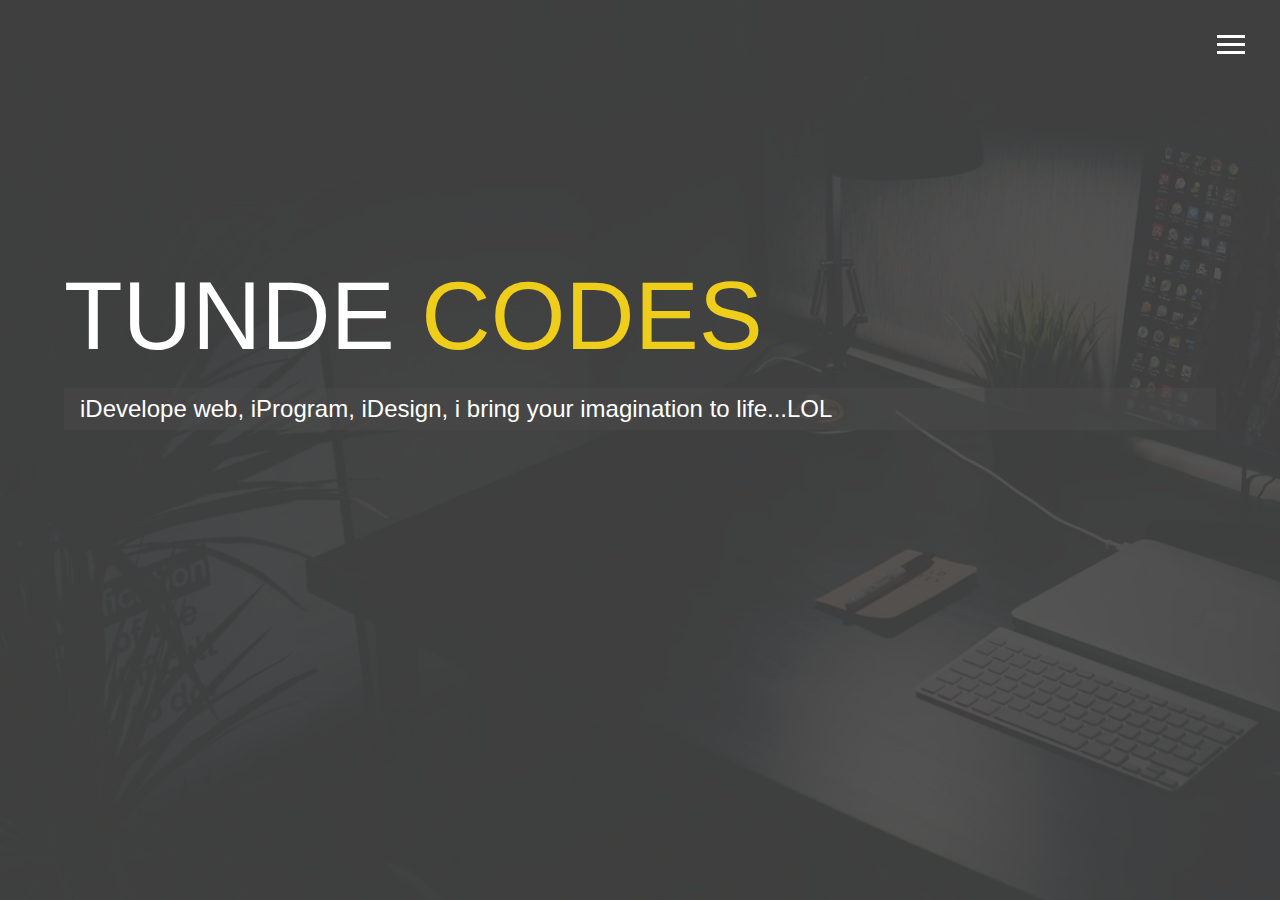
<file: index.html>
<meta charset="UTF-8">
<meta name="viewport" content="width=device-width, initial-scale=1.0">
<meta http-equiv="X-UA-Compatible" content="ie=edge">
<link rel="stylesheet" href="https://use.fontawesome.com/releases/v5.2.0/css/all.css"
    integrity="sha384-hWVjflwFxL6sNzntih27bfxkr27PmbbK/iSvJ+a4+0owXq79v+lsFkW54bOGbiDQ" crossorigin="anonymous">

<link rel="stylesheet" href="css/main.css">
<title>Tunde Portfolio</title>
</head>


<body id="bg-img">
    <header>
        <div class="menu-btn">
            <div class="btn-line"></div>
            <div class="btn-line"></div>
            <div class="btn-line"></div>
        </div>

        <nav class="menu">
            <div class="menu-branding">
                <div class="portrait"></div>
            </div>
            <ul class="menu-nav">
                <li class="nav-item current">
                    <a href="index.html" class="nav-link">
                        Home
                    </a>
                </li>
                <li class="nav-item">
                    <a href="about.html" class="nav-link">
                        About Me
                    </a>
                </li>
                <li class="nav-item">
                    <a href="work.html" class="nav-link">
                        My Work
                    </a>
                </li>
                <li class="nav-item">
                    <a href="contact.html" class="nav-link">
                        How To Reach Me
                    </a>
                </li>
            </ul>
        </nav>
    </header>

    <main id="home">
        <h1 class="lg-heading">
            TUNDE
            <span class="text-secondary">CODES</span>
        </h1>
        <h2 class="sm-heading">
            iDevelope web, iProgram, iDesign, i bring your imagination to life...LOL
        </h2>
        <div class="icons">
            <a href="#!">
                <i class="fab fa-twitter fa-2x"></i>
            </a>
            <a href="#!">
                <i class="fab fa-facebook fa-2x"></i>
            </a>
            <a href="#!">
                <i class="fab fa-linkedin fa-2x"></i>
            </a>
            <a href="#!">
                <i class="fab fa-github fa-2x"></i>
            </a>
        </div>
    </main>

    <script src="js/main.js"></script>
</body>

</html>
</file>
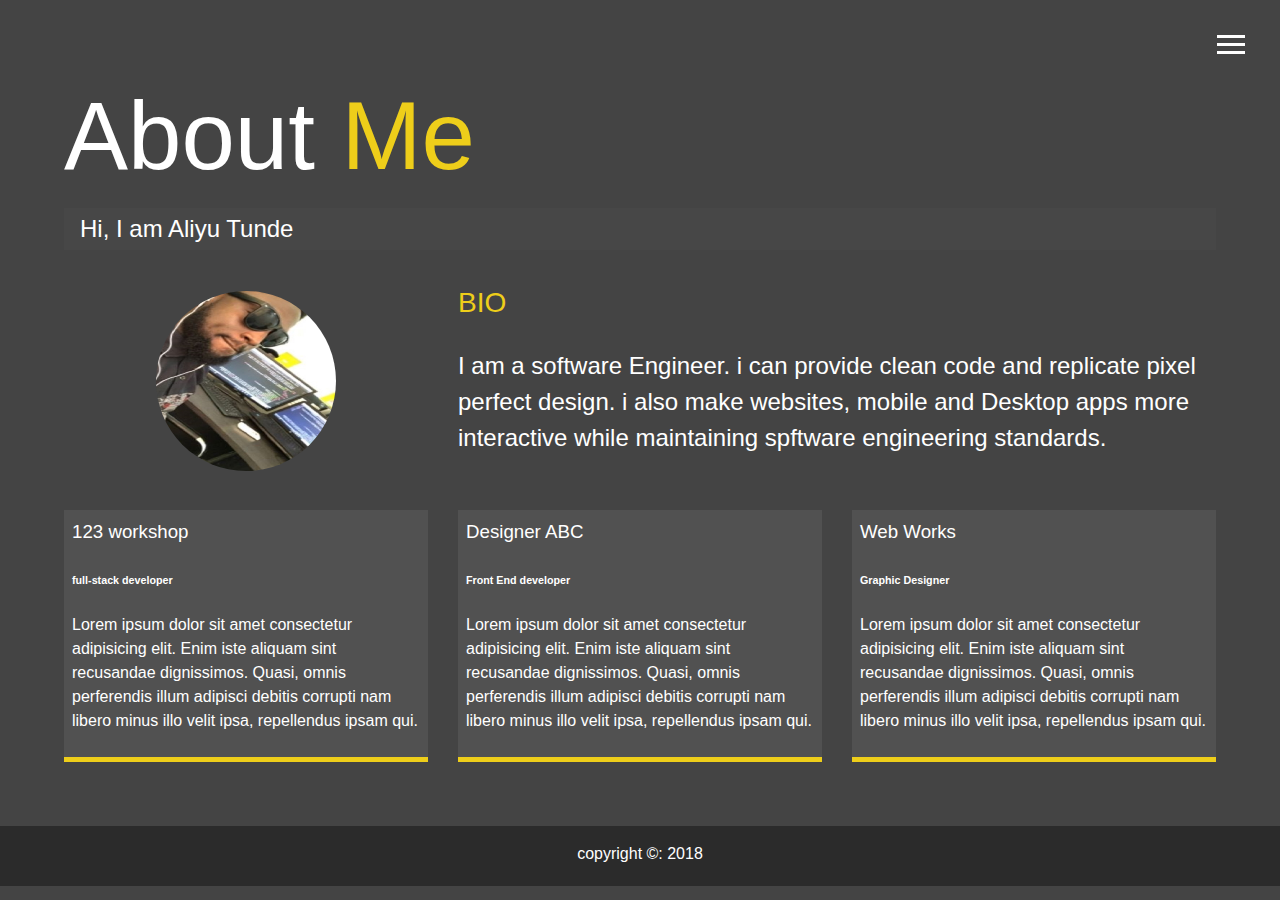
<file: about.html>
<meta charset="UTF-8">
<meta name="viewport" content="width=device-width, initial-scale=1.0">
<meta http-equiv="X-UA-Compatible" content="ie=edge">
<link rel="stylesheet" href="https://use.fontawesome.com/releases/v5.2.0/css/all.css"
    integrity="sha384-hWVjflwFxL6sNzntih27bfxkr27PmbbK/iSvJ+a4+0owXq79v+lsFkW54bOGbiDQ" crossorigin="anonymous">

<link rel="stylesheet" href="css/main.css">
<title>About Me</title>
</head>


<body >
    <header>
        <div class="menu-btn">
            <div class="btn-line"></div>
            <div class="btn-line"></div>
            <div class="btn-line"></div>
        </div>

        <nav class="menu">
            <div class="menu-branding">
                <div class="portrait"></div>
            </div>
            <ul class="menu-nav">
                <li class="nav-item ">
                    <a href="index.html" class="nav-link">
                        Home
                    </a>
                </li>
                <li class="nav-item current">
                    <a href="about.html" class="nav-link">
                        About Me
                    </a>
                </li>
                <li class="nav-item">
                    <a href="work.html" class="nav-link">
                        My Work
                    </a>
                </li>
                <li class="nav-item">
                    <a href="contact.html" class="nav-link">
                        How To Reach Me
                    </a>
                </li>
            </ul>
        </nav>
    </header>


    <main id="about">
        <h1 class="lg-heading">
            About
            <span class="text-secondary">Me</span>
        </h1>
        <h2 class="sm-heading">
            Hi, I am Aliyu Tunde
        </h2>

        <div class="about-info">
        <img src="pictures/portfolio.jpg"  alt="Aliyu" class="bio-image" height='180px'>
        

    <div class="bio">
    <h3 class="text-secondary">BIO</h3>
    <p>I am a software Engineer. i can provide clean code and replicate pixel perfect design. i also make websites, mobile and Desktop apps more interactive while maintaining spftware engineering standards.</p>
    </div>

    <div class="job job-1">
    <h3>123 workshop</h3>
    <h6>full-stack developer</h6>
    <p>Lorem ipsum dolor sit amet consectetur adipisicing elit. Enim iste aliquam sint recusandae dignissimos. Quasi, omnis perferendis illum adipisci debitis corrupti nam libero minus illo velit ipsa, repellendus ipsam qui.</p>
</div>

<div class="job job-2">
    <h3>Designer ABC</h3>
    <h6>Front End developer</h6>
    <p>Lorem ipsum dolor sit amet consectetur adipisicing elit. Enim iste aliquam sint recusandae dignissimos. Quasi, omnis perferendis illum adipisci debitis corrupti nam libero minus illo velit ipsa, repellendus ipsam qui.</p>
</div>


<div class="job job-3">
    <h3>Web Works</h3>
    <h6>Graphic Designer</h6>
    <p>Lorem ipsum dolor sit amet consectetur adipisicing elit. Enim iste aliquam sint recusandae dignissimos. Quasi, omnis perferendis illum adipisci debitis corrupti nam libero minus illo velit ipsa, repellendus ipsam qui.</p>
</div>
</div>
    </main>

 <footer id="main-footer">
 copyright &copy: 2018
 </footer>

    <script src="js/main.js"></script>
</body>

</html>
</file>
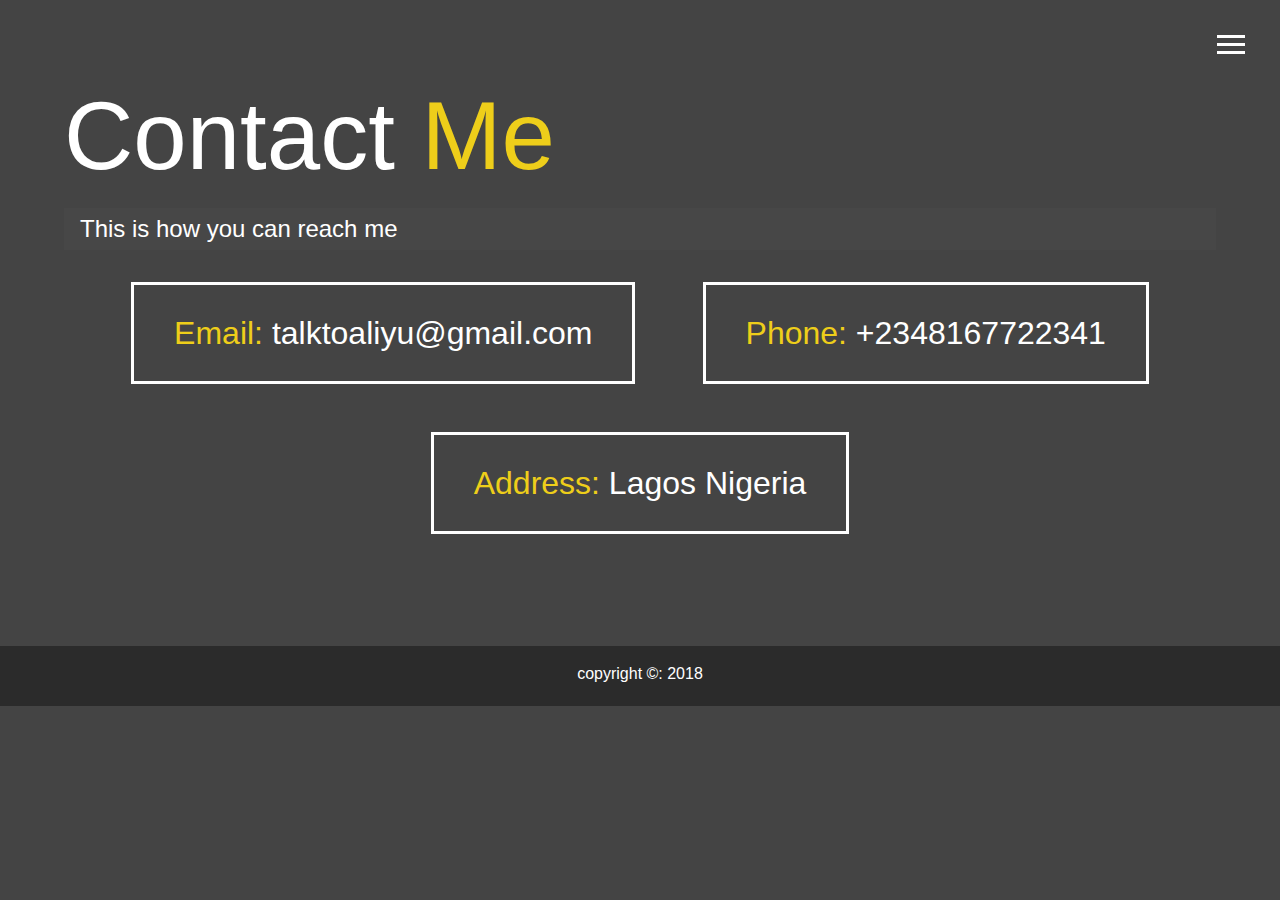
<file: contact.html>
<meta charset="UTF-8">
<meta name="viewport" content="width=device-width, initial-scale=1.0">
<meta http-equiv="X-UA-Compatible" content="ie=edge">
<link rel="stylesheet" href="https://use.fontawesome.com/releases/v5.2.0/css/all.css"
    integrity="sha384-hWVjflwFxL6sNzntih27bfxkr27PmbbK/iSvJ+a4+0owXq79v+lsFkW54bOGbiDQ" crossorigin="anonymous">

<link rel="stylesheet" href="css/main.css">
<title>Contact Me</title>
</head>


<body>
    <header>
        <div class="menu-btn">
            <div class="btn-line"></div>
            <div class="btn-line"></div>
            <div class="btn-line"></div>
        </div>

        <nav class="menu">
            <div class="menu-branding">
                <div class="portrait"></div>
            </div>
            <ul class="menu-nav">
                <li class="nav-item ">
                    <a href="index.html" class="nav-link">
                        Home
                    </a>
                </li>
                <li class="nav-item">
                    <a href="about.html" class="nav-link">
                        About Me
                    </a>
                </li>
                <li class="nav-item">
                    <a href="work.html" class="nav-link">
                        My Work
                    </a>
                </li>
                <li class="nav-item current">
                    <a href="contact.html" class="nav-link">
                        How To Reach Me
                    </a>
                </li>
            </ul>
        </nav>
    </header>


    <main id="contact">
        <h1 class="lg-heading">
            Contact
            <span class="text-secondary">Me</span>
        </h1>
        <h2 class="sm-heading">
            This is how you can reach me
        </h2>

        <div class="boxes">
            <div>
                <span class="text-secondary">Email:</span> talktoaliyu@gmail.com
            </div>

            <div>
                <span class="text-secondary">Phone:</span> +2348167722341
            </div>

            <div>
                <span class="text-secondary">Address:</span> Lagos Nigeria
            </div>
        </div>
    </main>

    <footer id="main-footer">
        copyright &copy: 2018
    </footer>

    <script src="js/main.js"></script>
</body>

</html>
</file>
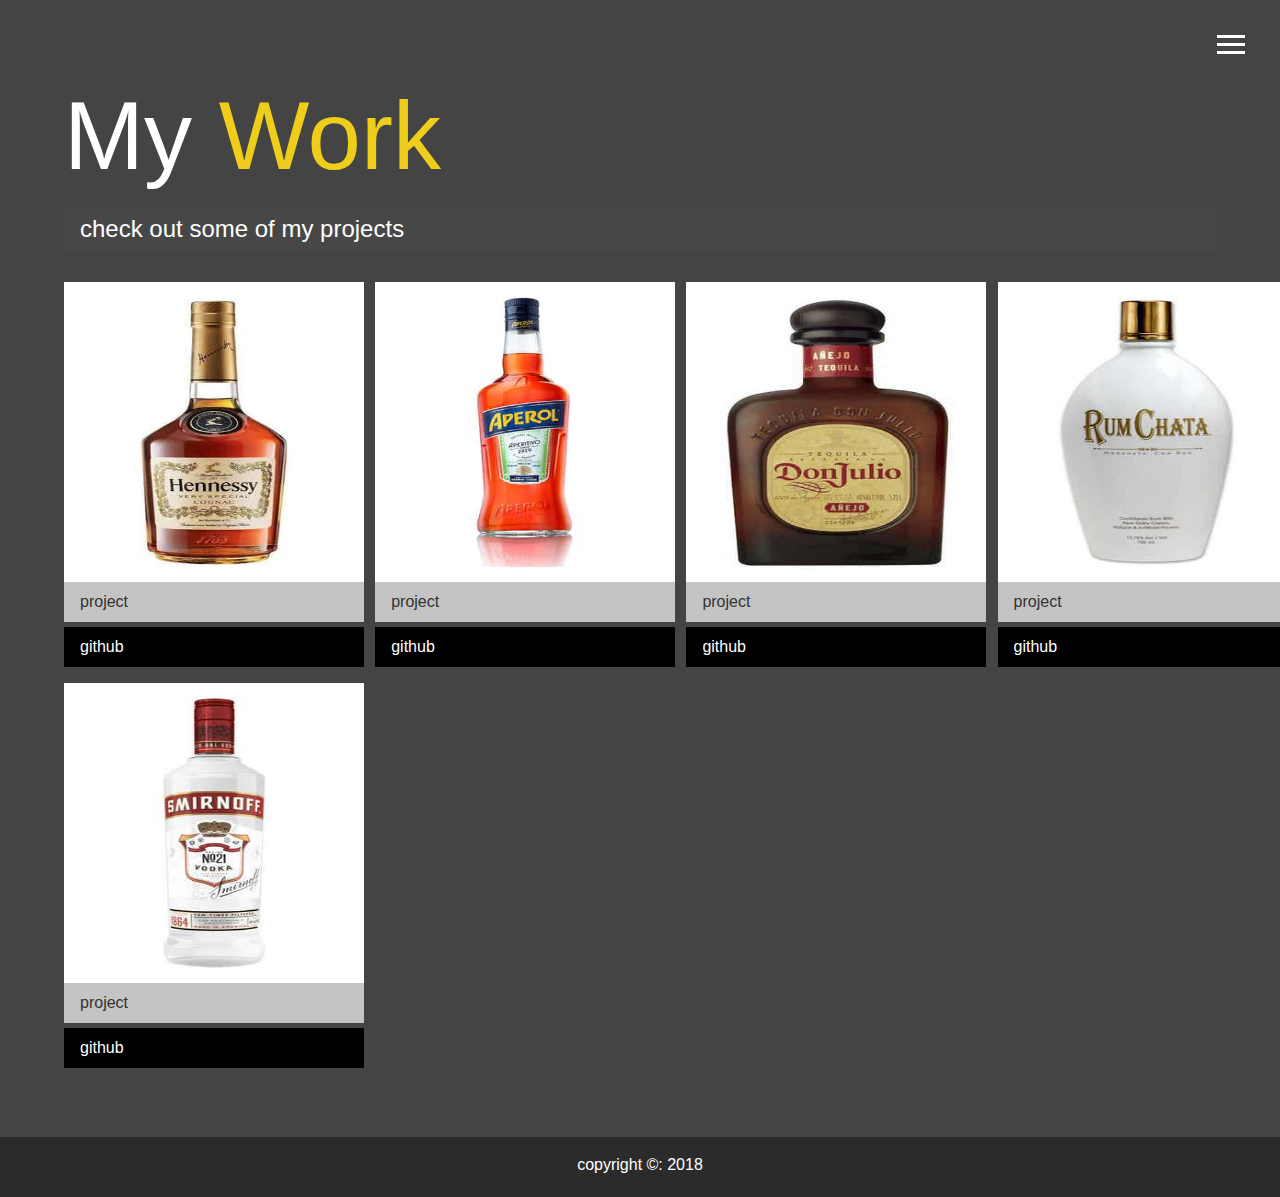
<file: work.html>
<meta charset="UTF-8">
<meta name="viewport" content="width=device-width, initial-scale=1.0">
<meta http-equiv="X-UA-Compatible" content="ie=edge">
<link rel="stylesheet" href="https://use.fontawesome.com/releases/v5.2.0/css/all.css"
    integrity="sha384-hWVjflwFxL6sNzntih27bfxkr27PmbbK/iSvJ+a4+0owXq79v+lsFkW54bOGbiDQ" crossorigin="anonymous">

<link rel="stylesheet" href="css/main.css">
<title>Iew My Work</title>
</head>


<body>
    <header>
        <div class="menu-btn">
            <div class="btn-line"></div>
            <div class="btn-line"></div>
            <div class="btn-line"></div>
        </div>

        <nav class="menu">
            <div class="menu-branding">
                <div class="portrait"></div>
            </div>
            <ul class="menu-nav">
                <li class="nav-item current">
                    <a href="index.html" class="nav-link">
                        Home
                    </a>
                </li>
                <li class="nav-item">
                    <a href="about.html" class="nav-link">
                        About Me
                    </a>
                </li>
                <li class="nav-item current">
                    <a href="work.html" class="nav-link">
                        My Work
                    </a>
                </li>
                <li class="nav-item">
                    <a href="contact.html" class="nav-link">
                        How To Reach Me
                    </a>
                </li>
            </ul>
        </nav>
    </header>


    <main id="work">
        <h1 class="lg-heading">
            My
            <span class="text-secondary">Work</span>
        </h1>
        <h2 class="sm-heading">
            check out some of my projects
        </h2>

        <div class="projects">
            <div class="item">
                <a href="#!">
                    <img src="propix/hennessy.jpeg" alt="project">
                </a>
                <a href="#" class="btn-light"><i class="fas fa-eye"></i>project</a>
                <a href="#" class="btn-dark"><i class="fab fa-github"></i>github</a>
            </div>


            <div class="item">
                <a href="#!">
                    <img src="propix/aperol.jpeg" alt="project">
                </a>
                <a href="#" class="btn-light"><i class="fas fa-eye"></i>project</a>
                <a href="#" class="btn-dark"><i class="fab fa-github"></i>github</a>
            </div>


            <div class="item">
                <a href="#!">
                    <img src="propix/donjulio.jpeg" alt="project">
                </a>
                <a href="#" class="btn-light"><i class="fas fa-eye"></i>project</a>
                <a href="#" class="btn-dark"><i class="fab fa-github"></i>github</a>
            </div>


            <div class="item">
                <a href="#!">
                    <img src="propix/rumchata.jpeg" alt="project">
                </a>
                <a href="#" class="btn-light"><i class="fas fa-eye"></i>project</a>
                <a href="#" class="btn-dark"><i class="fab fa-github"></i>github</a>
            </div>


            <div class="item">
                <a href="#!">
                    <img src="propix/smirnoff.jpeg" alt="project">
                </a>
                <a href="#" class="btn-light"><i class="fas fa-eye"></i>project</a>
                <a href="#" class="btn-dark"><i class="fab fa-github"></i>github</a>
            </div>


        </div>
    </main>

    <footer id="main-footer">
        copyright &copy: 2018
    </footer>

    <script src="js/main.js"></script>
</body>

</html>
</file>
<file: css/main.css>
.menu-btn {
  position: absolute;
  z-index: 3;
  right: 35px;
  top: 35px;
  cursor: pointer;
  transition: all 0.5s ease-out; }
  .menu-btn .btn-line {
    width: 28px;
    height: 3px;
    margin: 0 0 5px 0;
    background: #fff;
    transition: all 0.5s ease-out; }
  .menu-btn.close {
    transform: rotate(180deg); }
    .menu-btn.close .btn-line:nth-child(1) {
      transform: rotate(45deg) translate(5px, 5px); }
    .menu-btn.close .btn-line:nth-child(2) {
      opacity: 0; }
    .menu-btn.close .btn-line:nth-child(3) {
      transform: rotate(-45deg) translate(7px, -6px); }

.menu {
  position: fixed;
  top: 0;
  width: 100%;
  opacity: 0.9;
  visibility: hidden; }
  .menu.show {
    visibility: visible; }
  .menu-branding, .menu-nav {
    display: flex;
    flex-flow: column wrap;
    align-items: center;
    justify-content: center;
    float: left;
    width: 50%;
    height: 100vh;
    overflow: hidden; }
  .menu-nav {
    margin: 0;
    padding: 0;
    background: #373737;
    list-style: none;
    transform: translate3d(0, -100%, 0);
    transition: all 0.5s ease-out; }
    .menu-nav.show {
      transform: translate3d(0, 0, 0); }
  .menu-branding {
    background: #444;
    transform: translate3d(0, 100%, 0);
    transition: all 0.5s ease-out; }
    .menu-branding.show {
      transform: translate3d(0, 0, 0); }
    .menu-branding .portrait {
      width: 250px;
      height: 250px;
      background: url("../pictures/portfolio.jpg");
      border-radius: 50%;
      border: solid 3px #eece1a; }
  .menu .nav-item {
    transform: translate3d(600px, 0, 0);
    transition: all 0.5s ease-out; }
    .menu .nav-item.show {
      transform: translate3d(0, 0, 0); }
    .menu .nav-item.current > a {
      color: #eece1a; }
  .menu .nav-link {
    display: inline-block;
    position: relative;
    font-size: 30px;
    text-transform: uppercase;
    padding: 1rem 0;
    font-weight: 300;
    color: #fff;
    text-decoration: none;
    transition: all 0.5s ease-out; }
    .menu .nav-link:hover {
      color: #eece1a; }

.nav-item:nth-child(1) {
  transition-delay: 0.1s; }

.nav-item:nth-child(2) {
  transition-delay: 0.2s; }

.nav-item:nth-child(3) {
  transition-delay: 0.3s; }

.nav-item:nth-child(4) {
  transition-delay: 0.4s; }

* {
  box-sizing: border-box; }

body {
  background: #444;
  color: #fff;
  height: 100%;
  margin: 0;
  font-family: "Segoe UI", Tahoma, Geneva, Verdana, sans-serif;
  line-height: 1.5; }
  body#bg-img {
    background: url(../pictures/back.jpg);
    background-attachment: fixed;
    background-size: cover; }
    body#bg-img:after {
      content: "";
      position: absolute;
      top: 0;
      right: 0;
      width: 100%;
      height: 100%;
      z-index: -1;
      background: rgba(68, 68, 68, 0.9); }

h1,
h2,
h3 {
  margin: 0;
  font-weight: 400; }
  h1.lg-heading,
  h2.lg-heading,
  h3.lg-heading {
    font-size: 6rem; }
  h1.sm-heading,
  h2.sm-heading,
  h3.sm-heading {
    margin-bottom: 2rem;
    padding: 0.2rem 1rem;
    background: rgba(73, 73, 73, 0.5); }

a {
  color: #fff;
  text-decoration: none; }

header {
  position: fixed;
  z-index: 2;
  width: 100%; }

.text-secondary {
  color: #eece1a; }

main {
  padding: 4rem;
  min-height: calc(100vh-60px); }
  main .icons {
    margin-top: 1rem; }
    main .icons a {
      padding: 0.4rem; }
      main .icons a:hover {
        color: #eece1a;
        transition: all 0.5s ease-out; }
  main#home {
    overflow: hidden; }
    main#home h1 {
      margin-top: 20vh; }

.about-info {
  display: grid;
  grid-gap: 30px;
  grid-template-areas: 'bioimage bio bio' 'job1 job2 job3';
  grid-template-columns: repeat(3, 1fr); }
  .about-info .bio-image {
    grid-area: bioimage;
    margin: auto;
    border-radius: 50%;
    border-radius: #eece1a 3px solid;
    height: 180px;
    width: 180px; }
  .about-info .bio {
    grid-area: bio;
    font-size: 1.5rem; }
  .about-info .job-1 {
    grid-area: job1; }
  .about-info .job-2 {
    grid-area: job2; }
  .about-info .job-3 {
    grid-area: job3; }
  .about-info .job {
    background: #515151;
    padding: 0.5rem;
    border-bottom: #eece1a 5px solid; }

.projects {
  display: grid;
  grid-gap: 0.7rem;
  grid-template-columns: repeat(3, 1fr); }
  .projects img {
    width: 100%;
    border: 3px #fff solid;
    height: 300px;
    width: 300px; }
    .projects img:hover {
      opacity: 0.5;
      border-color: #eece1a;
      transition: all 0.5s ease-out; }

.boxes {
  display: flex;
  flex-wrap: wrap;
  justify-content: space-evenly;
  justify-items: center;
  margin-top: 1rem; }
  .boxes div {
    font-size: 2rem;
    border: 3px #fff solid;
    padding: 1.5rem 2.5rem;
    margin-bottom: 3rem;
    transition: all 0.5s ease-out; }
    .boxes div:hover {
      padding: 0.5rem;
      background: #eece1a;
      color: #000; }
      .boxes div:hover span {
        color: #000; }

.btn, .btn-dark, .btn-light {
  display: block;
  padding: 0.5rem 1rem;
  border: 0;
  margin-bottom: 0.3rem; }
  .btn:hover, .btn-dark:hover, .btn-light:hover {
    background: #eece1a;
    color: #000; }

.btn-dark {
  background: black;
  color: #fff; }

.btn-light {
  background: #c4c4c4;
  color: #333; }

#main-footer {
  text-align: center;
  padding: 1rem;
  background: #2b2b2b;
  color: #fff;
  height: 60px; }

@media screen and (min-width: 1171px) {
  .projects {
    grid-template-columns: repeat(4, 1fr); } }

@media screen and (min-width: 769px) and (max-width: 1170px) {
  .projects {
    grid-template-columns: repeat(3, 1fr); } }

@media screen and (max-width: 768px) {
  main {
    align-items: center;
    text-align: center; }
    main .lg-heading {
      line-height: 1;
      margin-bottom: 1rem; }
  ul.menu-nav,
  div.menu-branding {
    float: none;
    width: 100%;
    min-height: 0; }
    ul.menu-nav.show,
    div.menu-branding.show {
      transform: translate3d(0, 0, 0); }
  .menu-nav {
    height: 75vh;
    transform: translate3d(-100%, 0, 0);
    font-size: 24px; }
  .menu-branding {
    height: 25vh;
    transform: translate3d(100%, 0, 0); }
    .menu-branding .portrait {
      background: url("../pictures/portfolio.jpg");
      width: 150px;
      height: 150px; }
  .about-info {
    grid-template-areas: 'bioimage' 'bio' 'job1' 'job2' 'job3';
    grid-template-columns: 1fr; }
  .projects {
    grid-template-columns: repeat(2, 1fr); } }

@media screen and (max-width: 500px) {
  main#home h1 {
    margin-top: 10vh; }
  .projects {
    grid-template-columns: 1fr; } }
</file>
